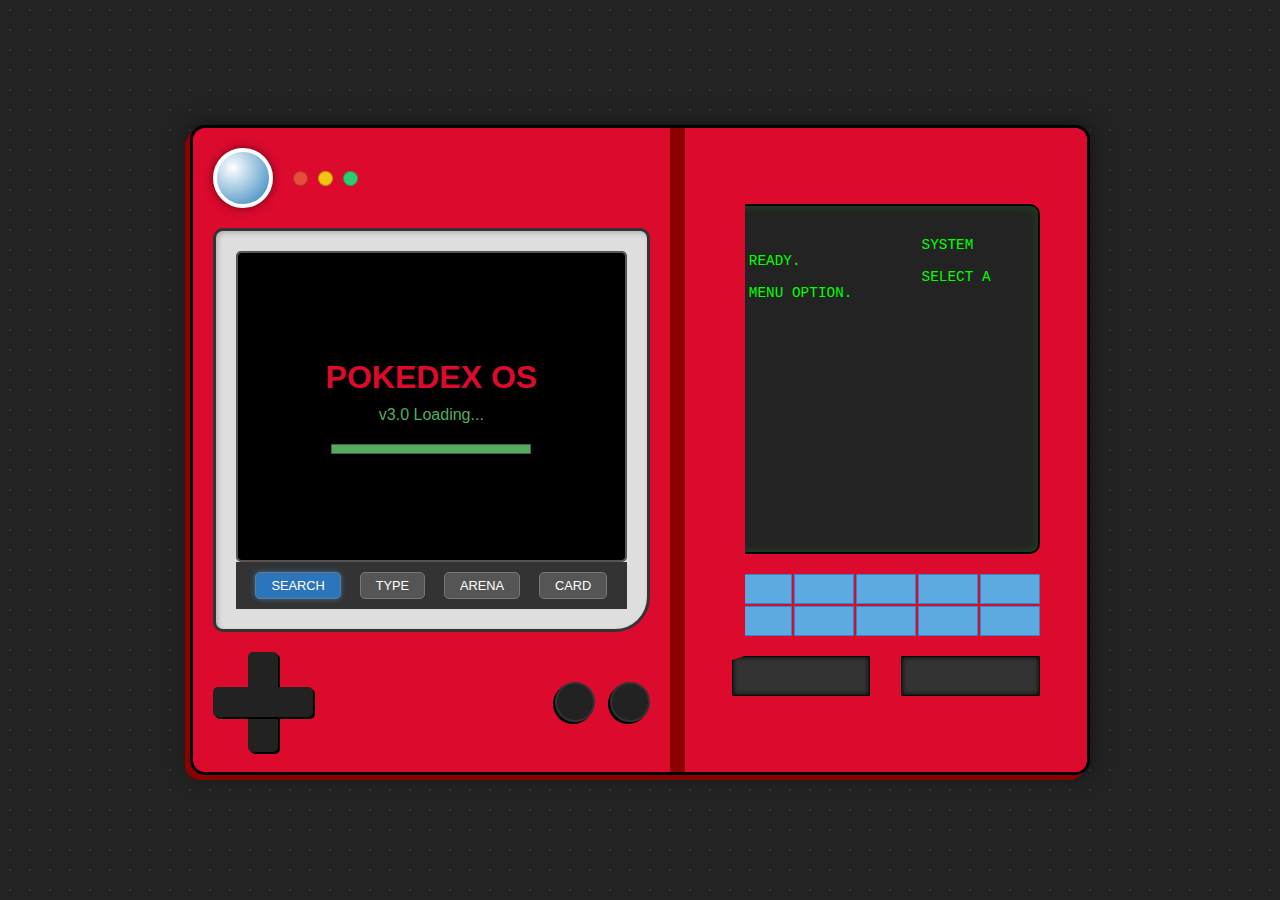
<file: index.html>
<!DOCTYPE html>
<html lang="ko">

<head>
    <meta charset="UTF-8">
    <meta name="viewport" content="width=device-width, initial-scale=1.0">
    <title>School Library Pokedex</title>
    <link rel="stylesheet" href="style.css">
</head>

<body>

    <div class="pokedex">
        <!-- Left Panel: Main Screen & Controls -->
        <div class="left-panel">
            <div class="top-lights">
                <div class="big-blue-light"></div>
                <div class="small-lights">
                    <div class="light red-light"></div>
                    <div class="light yellow-light"></div>
                    <div class="light green-light"></div>
                </div>
            </div>

            <div class="screen-container">
                <div class="main-screen">
                    <!-- Menu 1: Boolean Search -->
                    <div id="menu1" class="content-section active">
                        <h3 style="color:var(--ui-yellow); border-bottom:1px solid #555; padding-bottom:5px;">BOOLEAN
                            SEARCH</h3>
                        <div class="search-ui" style="margin-top:10px;">
                            <div class="search-row">
                                <input type="text" id="term1" class="search-input" placeholder="Keyword 1 (e.g., Data)">
                            </div>
                            <div class="search-row">
                                <select id="operator" class="search-select">
                                    <option value="AND">AND</option>
                                    <option value="OR">OR</option>
                                    <option value="NOT">NOT</option>
                                </select>
                            </div>
                            <div class="search-row">
                                <input type="text" id="term2" class="search-input"
                                    placeholder="Keyword 2 (e.g., Literacy)">
                            </div>
                            <button onclick="runBooleanSearch()" class="search-btn">SCAN DATABASE</button>
                        </div>
                        <div id="resultArea" style="margin-top:15px;">
                            <!-- Results go here -->
                        </div>
                    </div>

                    <!-- Menu 2: Classification -->
                    <div id="menu2" class="content-section">
                        <h3 style="color:var(--ui-yellow);">CLASSIFICATION</h3>
                        <p style="font-size:0.8em; margin-bottom:10px;">Select Type:</p>
                        <div id="typeGrid" class="type-grid">
                            <!-- JS Injected -->
                        </div>
                    </div>

                    <!-- Menu 3: Battle/Best (Baesu) -->
                    <div id="menu3" class="content-section">
                        <h3 style="color:var(--ui-yellow);">BOOK ARENA</h3>
                        <p style="font-size:0.8em; margin-bottom:10px;">Weekly Top Rankings:</p>
                        <div id="battleList" class="battle-arena">
                            <!-- JS Injected -->
                        </div>
                    </div>

                    <!-- Menu 4: Trainer Card (Surprise) -->
                    <div id="menu4" class="content-section">
                        <div class="trainer-card">
                            <div class="trainer-header">
                                <div class="avatar">
                                    <!-- Simple CSS Avatar -->
                                    <div
                                        style="width:100%; height:100%; background:wheat; border-radius:50%; border:2px solid #555; position:relative; overflow:hidden;">
                                        <div style="width:100%; height:30%; background:#d00; position:absolute; top:0;">
                                        </div>
                                        <div
                                            style="width:100%; height:10%; background:#333; position:absolute; top:30%;">
                                        </div>
                                        <div
                                            style="width:30%; height:30%; background:#eee; border-radius:50%; position:absolute; top:15%; left:35%; border:2px solid #333;">
                                        </div>
                                    </div>
                                </div>
                                <div>
                                    <div style="font-weight:bold; font-size:1.2em;">STUDENT TRAINER</div>
                                    <div style="font-size:0.8em; opacity:0.8;">ID: 2024-001</div>
                                </div>
                            </div>
                            <div style="font-size:0.9em; margin-top:10px;">
                                <div>BADGES (Levels): 4</div>
                                <div>POKEDEX (Books Read): 12</div>
                                <div>CURRENT PARTY (Borrowed):</div>
                                <ul style="margin-left:20px; margin-top:5px; font-size:0.9em;">
                                    <li>Harry Potter</li>
                                    <li>Data Science</li>
                                </ul>
                            </div>
                        </div>
                    </div>
                </div>

                <div class="nav-buttons">
                    <button class="nav-btn active" onclick="showMenu('menu1')">SEARCH</button>
                    <button class="nav-btn" onclick="showMenu('menu2')">TYPE</button>
                    <button class="nav-btn" onclick="showMenu('menu3')">ARENA</button>
                    <button class="nav-btn" onclick="showMenu('menu4')">CARD</button>
                </div>
            </div>

            <div class="controls-row">
                <div class="d-pad">
                    <div class="up-down"></div>
                    <div class="left-right"></div>
                </div>
                <div class="action-buttons">
                    <div class="round-btn btn-b" onclick="alert('Back')"></div>
                    <div class="round-btn btn-a" onclick="alert('Select')"></div>
                </div>
            </div>
        </div>

        <!-- Right Panel: Info Screen -->
        <div class="right-panel">
            <div class="cover-details">
                <div id="right-screen-content" style="white-space: pre-wrap; font-size:0.9em;">
                    SYSTEM READY.
                    SELECT A MENU OPTION.
                </div>
            </div>
            <div style="display:grid; grid-template-columns: repeat(5, 1fr); gap:2px; margin-top:20px; width:90%;">
                <!-- Keypad decoration -->
                <div style="background:#5daae0; height:30px; border:1px solid #3388cc;"></div>
                <div style="background:#5daae0; height:30px; border:1px solid #3388cc;"></div>
                <div style="background:#5daae0; height:30px; border:1px solid #3388cc;"></div>
                <div style="background:#5daae0; height:30px; border:1px solid #3388cc;"></div>
                <div style="background:#5daae0; height:30px; border:1px solid #3388cc;"></div>
                <div style="background:#5daae0; height:30px; border:1px solid #3388cc;"></div>
                <div style="background:#5daae0; height:30px; border:1px solid #3388cc;"></div>
                <div style="background:#5daae0; height:30px; border:1px solid #3388cc;"></div>
                <div style="background:#5daae0; height:30px; border:1px solid #3388cc;"></div>
                <div style="background:#5daae0; height:30px; border:1px solid #3388cc;"></div>
            </div>
            <div style="display:flex; justify-content:space-between; width:90%; margin-top:20px;">
                <div
                    style="background:#333; width:45%; height:40px; border:1px solid #000; box-shadow:inset 0 0 5px #000;">
                </div>
                <div
                    style="background:#333; width:45%; height:40px; border:1px solid #000; box-shadow:inset 0 0 5px #000;">
                </div>
            </div>
        </div>
    </div>

    <script src="script.js"></script>
</body>

</html>
</file>
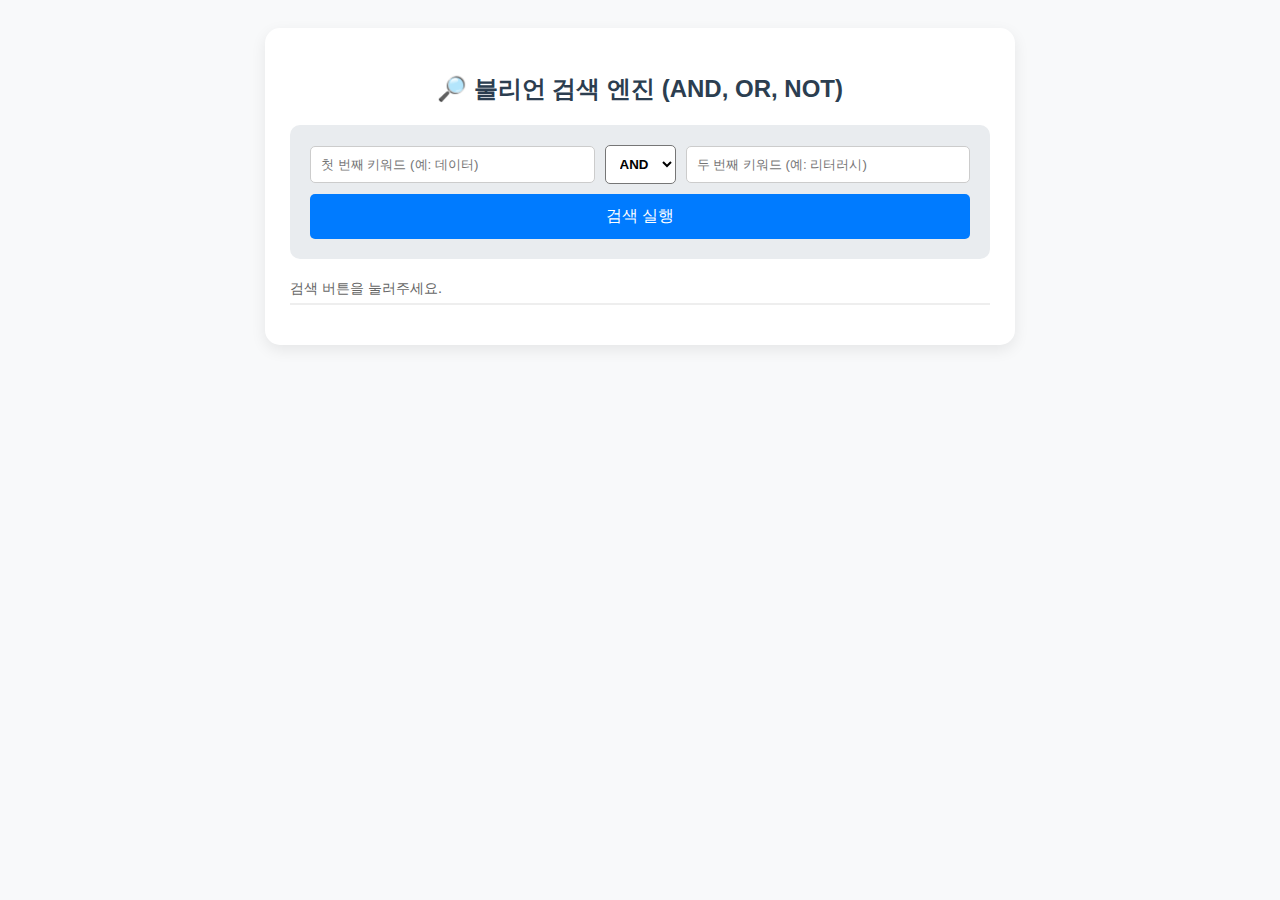
<file: boolean.html>
<!DOCTYPE html>
<html lang="ko">
<head>
    <meta charset="UTF-8">
    <title>불리언 검색 엔진 연습</title>
    <style>
        body { font-family: 'Malgun Gothic', sans-serif; background-color: #f8f9fa; padding: 20px; }
        .container { max-width: 700px; margin: 0 auto; background: white; padding: 25px; border-radius: 15px; box-shadow: 0 5px 15px rgba(0,0,0,0.08); }
        h2 { color: #2c3e50; text-align: center; }
        .search-controls { background: #e9ecef; padding: 20px; border-radius: 10px; margin-bottom: 20px; }
        .input-row { display: flex; gap: 10px; margin-bottom: 10px; align-items: center; }
        input { flex: 1; padding: 10px; border: 1px solid #ccc; border-radius: 5px; }
        select { padding: 10px; border-radius: 5px; font-weight: bold; background: #fff; }
        button { width: 100%; padding: 12px; background-color: #007bff; color: white; border: none; border-radius: 5px; cursor: pointer; font-size: 16px; }
        button:hover { background-color: #0056b3; }
        
        .result-stats { margin: 15px 0; font-size: 0.9em; color: #666; border-bottom: 2px solid #eee; padding-bottom: 5px; }
        .book-item { padding: 12px; border-bottom: 1px solid #eee; }
        .book-title { font-weight: bold; color: #333; }
        .book-tags { font-size: 0.85em; color: #007bff; margin-top: 4px; }
        mark { background-color: #ffeb3b; padding: 0 2px; }
    </style>
</head>
<body>

<div class="container">
    <h2>🔎 불리언 검색 엔진 (AND, OR, NOT)</h2>
    
    <div class="search-controls">
        <div class="input-row">
            <input type="text" id="term1" placeholder="첫 번째 키워드 (예: 데이터)">
            <select id="operator">
                <option value="AND">AND</option>
                <option value="OR">OR</option>
                <option value="NOT">NOT</option>
            </select>
            <input type="text" id="term2" placeholder="두 번째 키워드 (예: 리터러시)">
        </div>
        <button onclick="runBooleanSearch()">검색 실행</button>
    </div>

    <div id="resultArea">
        <div id="stats" class="result-stats">검색 버튼을 눌러주세요.</div>
        <div id="list"></div>
    </div>
</div>

<script>
    // 1. 샘플 도서 데이터 (태그 기반 검색)
    const libraryData = [
        { title: "데이터 리터러시 가이드", tags: ["데이터", "리터러시", "교육"] },
        { title: "정보 리터러시의 이해", tags: ["정보", "리터러시", "문헌정보"] },
        { title: "데이터 시각화 교과서", tags: ["데이터", "시각화", "디자인"] },
        { title: "미디어 리터러시와 가짜뉴스", tags: ["미디어", "리터러시", "정보"] },
        { title: "파이썬 데이터 분석", tags: ["데이터", "파이썬", "프로그래밍"] },
        { title: "도서관 정보학 개론", tags: ["도서관", "정보", "문헌정보"] },
        { title: "디지털 리터러시 교육론", tags: ["디지털", "리터러시", "교육"] },
        { title: "빅데이터의 세계", tags: ["데이터", "빅데이터", "과학"] }
    ];

    function runBooleanSearch() {
        const t1 = document.getElementById('term1').value.trim().toLowerCase();
        const t2 = document.getElementById('term2').value.trim().toLowerCase();
        const op = document.getElementById('operator').value;
        const listDiv = document.getElementById('list');
        const statsDiv = document.getElementById('stats');

        if (!t1) { alert("첫 번째 키워드는 필수입니다."); return; }

        // 2. 불리언 논리 필터링
        const results = libraryData.filter(book => {
            const content = book.tags.join(" ").toLowerCase() + book.title.toLowerCase();
            const hasT1 = content.includes(t1);
            const hasT2 = t2 ? content.includes(t2) : false;

            if (op === "AND") return hasT1 && hasT2;
            if (op === "OR")  return hasT1 || hasT2;
            if (op === "NOT") return hasT1 && !hasT2;
            return hasT1;
        });

        // 3. 결과 출력
        listDiv.innerHTML = "";
        statsDiv.innerHTML = `검색 조건: <b>${t1} ${op} ${t2}</b> | 검색 결과: ${results.length}건`;

        if (results.length === 0) {
            listDiv.innerHTML = "<p style='text-align:center; padding:20px;'>일치하는 도서가 없습니다.</p>";
            return;
        }

        results.forEach(book => {
            const item = document.createElement('div');
            item.className = 'book-item';
            
            // 키워드 강조 하이라이트
            let displayTitle = book.title;
            [t1, t2].forEach(t => {
                if(t) {
                    const reg = new RegExp(t, "gi");
                    displayTitle = displayTitle.replace(reg, match => `<mark>${match}</mark>`);
                }
            });

            item.innerHTML = `
                <div class="book-title">${displayTitle}</div>
                <div class="book-tags">태그: ${book.tags.join(", ")}</div>
            `;
            listDiv.appendChild(item);
        });
    }
</script>

</body>
</html>
</file>
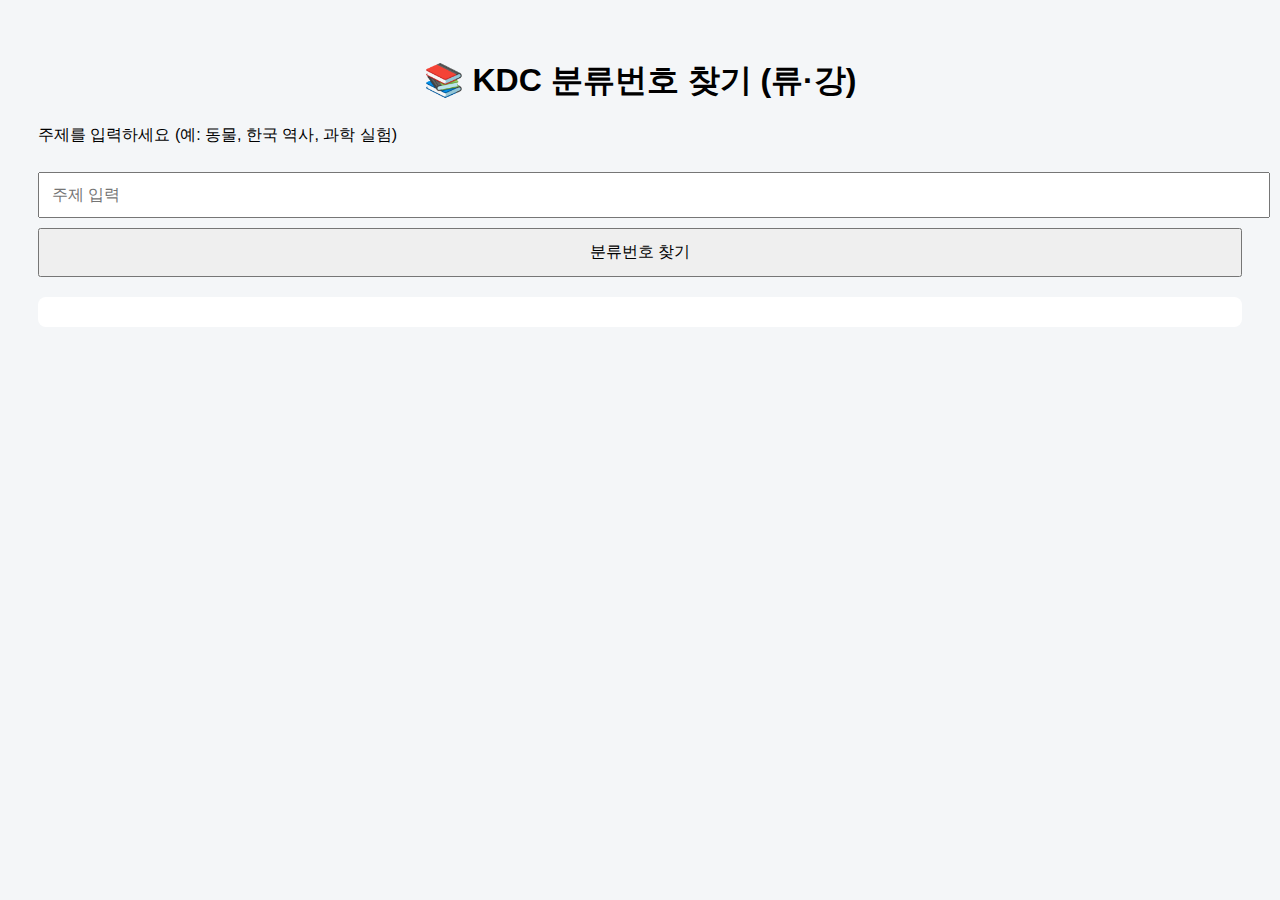
<file: classification.html>
<!DOCTYPE html>
<html lang="ko">
<head>
  <meta charset="UTF-8">
  <title>KDC 분류번호 찾기</title>
  <style>
    body {
      font-family: "Noto Sans KR", sans-serif;
      background: #f4f6f8;
      padding: 30px;
    }
    h1 {
      text-align: center;
    }
    input {
      width: 100%;
      padding: 12px;
      font-size: 16px;
      margin-top: 10px;
    }
    button {
      margin-top: 10px;
      padding: 12px;
      width: 100%;
      font-size: 16px;
      cursor: pointer;
    }
    #result {
      margin-top: 20px;
      padding: 15px;
      background: white;
      border-radius: 8px;
    }
  </style>
</head>
<body>

<h1>📚 KDC 분류번호 찾기 (류·강)</h1>

<p>주제를 입력하세요 (예: 동물, 한국 역사, 과학 실험)</p>

<input type="text" id="topicInput" placeholder="주제 입력">
<button onclick="findKDC()">분류번호 찾기</button>

<div id="result"></div>

<script>
  // KDC 류·강 수준 단순 매핑 데이터
  const kdcData = [
    { keywords: ["철학", "윤리"], code: "100", name: "철학" },
    { keywords: ["종교", "기독교", "불교"], code: "200", name: "종교" },
    { keywords: ["사회", "정치", "경제", "법"], code: "300", name: "사회과학" },
    { keywords: ["언어", "국어", "영어"], code: "700", name: "언어" },
    { keywords: ["과학", "실험", "물리", "화학", "생물"], code: "400", name: "자연과학" },
    { keywords: ["수학"], code: "410", name: "수학" },
    { keywords: ["동물", "식물", "생태"], code: "490", name: "생명과학" },
    { keywords: ["기술", "컴퓨터", "인공지능"], code: "560", name: "공학" },
    { keywords: ["예술", "미술", "음악"], code: "600", name: "예술" },
    { keywords: ["문학", "소설", "시"], code: "800", name: "문학" },
    { keywords: ["한국사", "역사", "세계사"], code: "900", name: "역사" }
  ];

  function findKDC() {
    const input = document.getElementById("topicInput").value.trim();
    const resultDiv = document.getElementById("result");

    if (!input) {
      resultDiv.innerHTML = "❗ 주제를 입력하세요.";
      return;
    }

    const found = kdcData.find(item =>
      item.keywords.some(keyword => input.includes(keyword))
    );

    if (found) {
      resultDiv.innerHTML = `
        <strong>📌 추천 KDC 분류번호</strong><br>
        분류번호: <b>${found.code}</b><br>
        분류명: ${found.name}
      `;
    } else {
      resultDiv.innerHTML = "⚠️ 해당 주제에 맞는 분류를 찾지 못했습니다.";
    }
  }
</script>

</body>
</html>
</file>
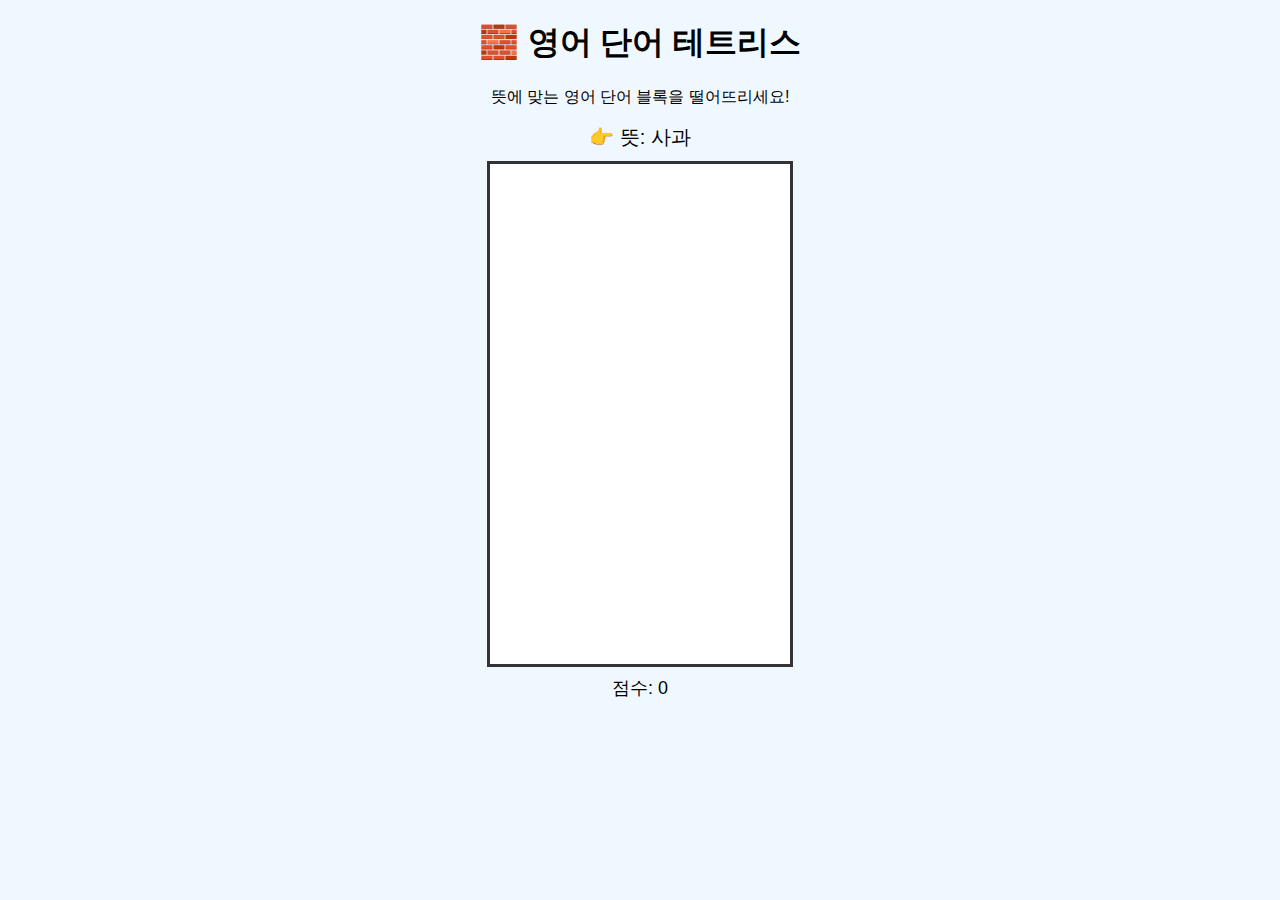
<file: game_order.htm>
<!DOCTYPE html>
<html lang="ko">
<head>
<meta charset="UTF-8">
<title>영어 단어 테트리스</title>
<style>
    body {
        font-family: Arial, sans-serif;
        background: #f0f8ff;
        text-align: center;
    }

    canvas {
        background: #fff;
        border: 3px solid #333;
        margin-top: 10px;
    }

    #info {
        font-size: 20px;
        margin-top: 10px;
    }

    #score {
        font-size: 18px;
        margin-top: 5px;
    }
</style>
</head>
<body>

<h1>🧱 영어 단어 테트리스</h1>
<p>뜻에 맞는 영어 단어 블록을 떨어뜨리세요!</p>

<div id="info"></div>
<canvas id="game" width="300" height="500"></canvas>
<div id="score">점수: 0</div>

<script>
const canvas = document.getElementById("game");
const ctx = canvas.getContext("2d");

const COLS = 6;
const ROWS = 10;
const SIZE = 50;

const words = [
    { en: "apple", ko: "사과" },
    { en: "dog", ko: "강아지" },
    { en: "car", ko: "자동차" },
    { en: "sun", ko: "해" },
    { en: "book", ko: "책" }
];

let score = 0;
let board = Array.from({ length: ROWS }, () => Array(COLS).fill(null));
let current = null;
let currentWord = null;

// 새 문제
function newQuestion() {
    currentWord = words[Math.floor(Math.random() * words.length)];
    document.getElementById("info").textContent =
        `👉 뜻: ${currentWord.ko}`;
}

// 새 블록
function newBlock() {
    const word = words[Math.floor(Math.random() * words.length)];
    current = {
        x: Math.floor(COLS / 2),
        y: 0,
        word: word.en
    };
}

// 그리기
function draw() {
    ctx.clearRect(0, 0, canvas.width, canvas.height);

    // 보드
    for (let y = 0; y < ROWS; y++) {
        for (let x = 0; x < COLS; x++) {
            if (board[y][x]) drawBlock(x, y, board[y][x]);
        }
    }

    // 현재 블록
    if (current) drawBlock(current.x, current.y, current.word);
}

function drawBlock(x, y, text) {
    ctx.fillStyle = "#d0ebff";
    ctx.fillRect(x * SIZE, y * SIZE, SIZE, SIZE);
    ctx.strokeRect(x * SIZE, y * SIZE, SIZE, SIZE);

    ctx.fillStyle = "#000";
    ctx.font = "14px Arial";
    ctx.textAlign = "center";
    ctx.fillText(text, x * SIZE + SIZE / 2, y * SIZE + SIZE / 2 + 5);
}

// 충돌
function collide(x, y) {
    if (y >= ROWS || x < 0 || x >= COLS) return true;
    if (board[y][x]) return true;
    return false;
}

// 고정
function freeze() {
    board[current.y][current.x] = current.word;

    // 정답 체크
    if (current.word === currentWord.en) {
        score += 10;
        newQuestion();
    } else {
        score -= 5;
    }

    document.getElementById("score").textContent = `점수: ${score}`;
    newBlock();
}

// 떨어뜨리기
function drop() {
    if (!collide(current.x, current.y + 1)) {
        current.y++;
    } else {
        freeze();
    }
}

// 키보드
document.addEventListener("keydown", e => {
    if (!current) return;

    if (e.key === "ArrowLeft" && !collide(current.x - 1, current.y)) {
        current.x--;
    }
    if (e.key === "ArrowRight" && !collide(current.x + 1, current.y)) {
        current.x++;
    }
    if (e.key === "ArrowDown") {
        drop();
    }
});

// 게임 루프
function loop() {
    drop();
    draw();
}

newQuestion();
newBlock();
setInterval(loop, 800);
</script>

</body>
</html>
</file>
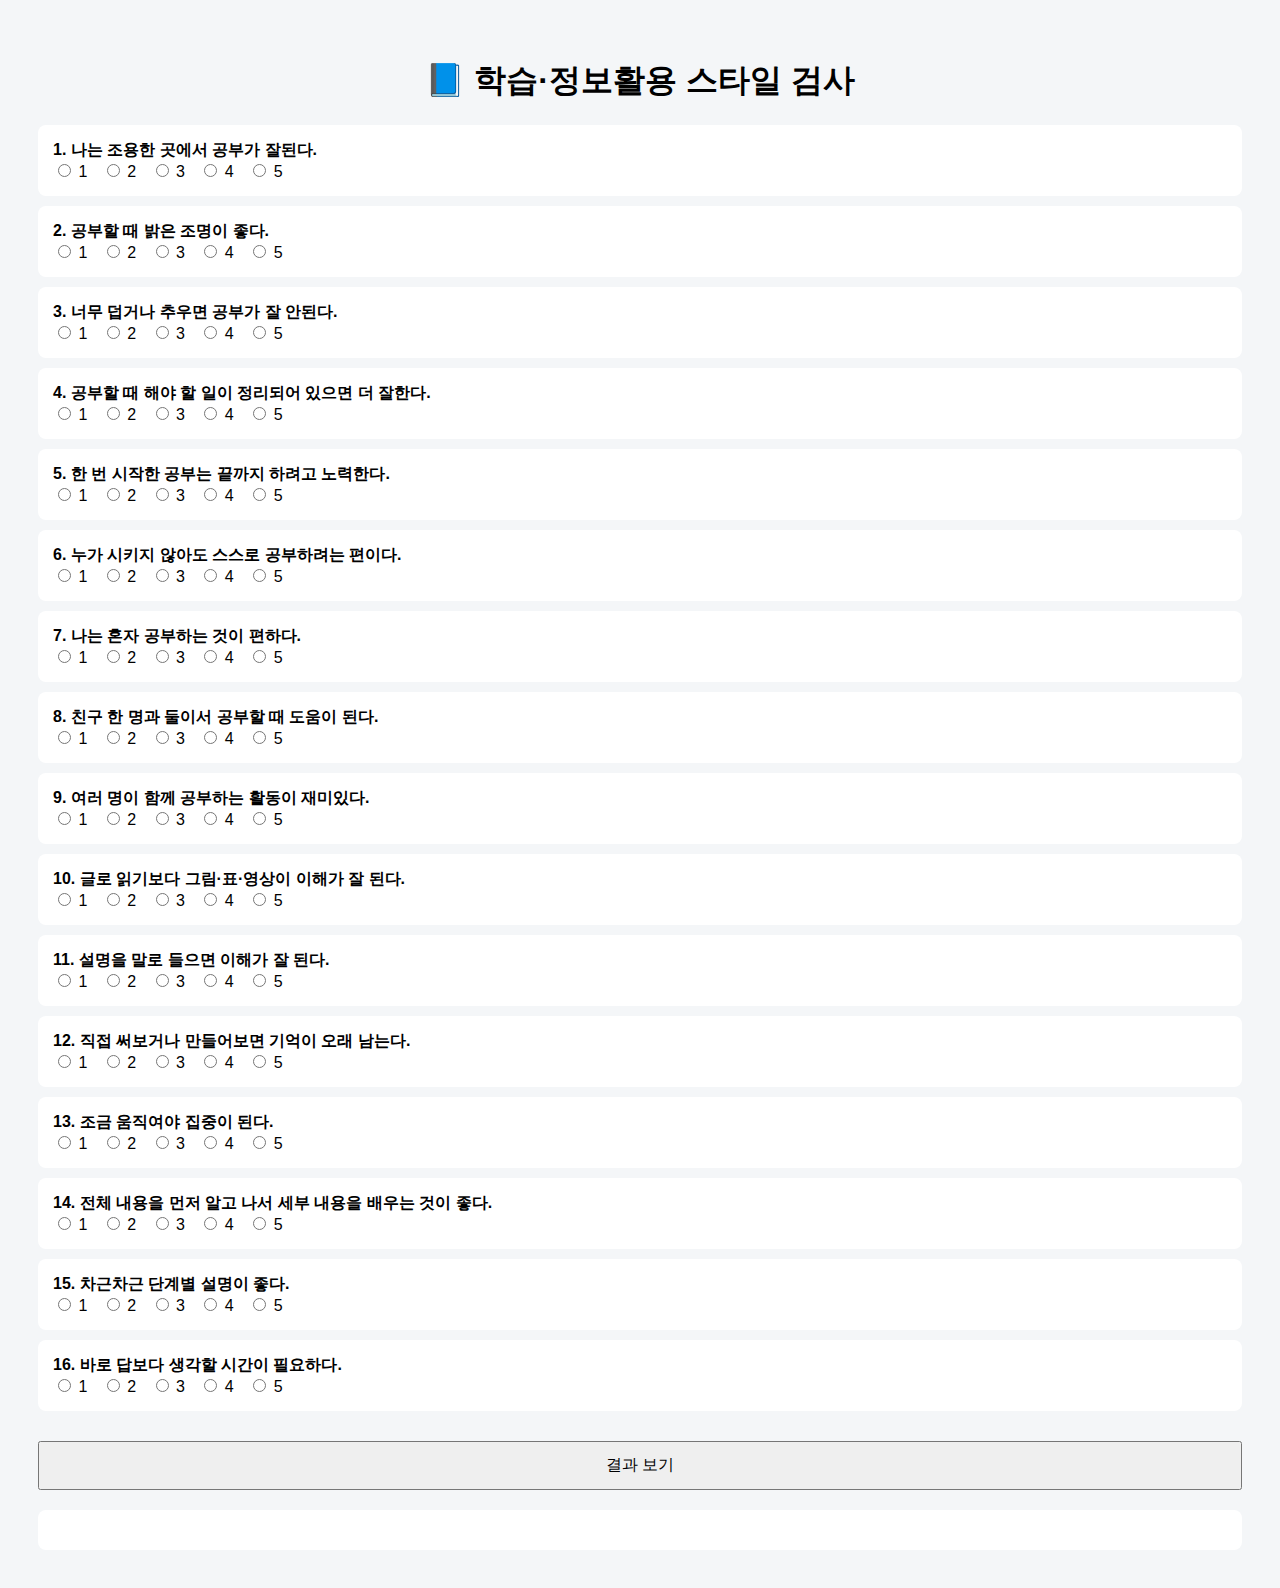
<file: learingstyle.html>
<!DOCTYPE html>
<html lang="ko">
<head>
<meta charset="UTF-8">
<title>학습·정보활용 스타일 진단</title>
<style>
body { font-family: "Noto Sans KR", sans-serif; background:#f4f6f8; padding:30px; }
h1 { text-align:center; }
.question { background:#fff; padding:15px; margin-bottom:10px; border-radius:8px; }
.result { background:#fff; padding:20px; margin-top:20px; border-radius:8px; }
label { margin-right:10px; }
button { padding:12px; width:100%; font-size:16px; margin-top:20px; }
</style>
</head>

<body>

<h1>📘 학습·정보활용 스타일 검사</h1>

<form id="survey">

<script>
const questions = [
  "나는 조용한 곳에서 공부가 잘된다.",
  "공부할 때 밝은 조명이 좋다.",
  "너무 덥거나 추우면 공부가 잘 안된다.",
  "공부할 때 해야 할 일이 정리되어 있으면 더 잘한다.",
  "한 번 시작한 공부는 끝까지 하려고 노력한다.",
  "누가 시키지 않아도 스스로 공부하려는 편이다.",
  "나는 혼자 공부하는 것이 편하다.",
  "친구 한 명과 둘이서 공부할 때 도움이 된다.",
  "여러 명이 함께 공부하는 활동이 재미있다.",
  "글로 읽기보다 그림·표·영상이 이해가 잘 된다.",
  "설명을 말로 들으면 이해가 잘 된다.",
  "직접 써보거나 만들어보면 기억이 오래 남는다.",
  "조금 움직여야 집중이 된다.",
  "전체 내용을 먼저 알고 나서 세부 내용을 배우는 것이 좋다.",
  "차근차근 단계별 설명이 좋다.",
  "바로 답보다 생각할 시간이 필요하다."
];

questions.forEach((q, i) => {
  document.write(`<div class="question"><b>${i+1}. ${q}</b><br>`);
  for(let s=1; s<=5; s++){
    document.write(`
      <label>
        <input type="radio" name="q${i}" value="${s}">
        ${s}
      </label>
    `);
  }
  document.write(`</div>`);
});
</script>

<button type="button" onclick="analyze()">결과 보기</button>
</form>

<div class="result" id="result"></div>

<script>
function analyze() {
  const areas = {
    environment: [0,1,2],
    emotion: [3,4,5],
    social: [6,7,8],
    physical: [9,10,11,12],
    cognitive: [13,14,15]
  };

  const styles = {
    environment: ["저소음 선호형", "밝은 조명 선호형", "물리적 환경 민감형"],
    emotion: ["구조화 선호형", "과제 지속형", "자기주도형"],
    social: ["개인학습 선호형", "짝 학습 선호형", "협동학습 선호형"],
    physical: ["시각 선호", "청각 선호", "촉각·운동 선호"],
    cognitive: ["종합적 사고", "분석적 사고", "반성적 사고"]
  };

  let resultHTML = "<h3>📊 결과 분석</h3>";

  for (let area in areas) {
    let scores = [];
    areas[area].forEach(i => {
      const checked = document.querySelector(`input[name="q${i}"]:checked`);
      if (!checked) {
        alert("모든 문항에 응답해 주세요.");
        return;
      }
      scores.push(parseInt(checked.value));
    });

    const avg = (scores.reduce((a,b)=>a+b,0)/scores.length).toFixed(2);

    let level = avg >= 4 ? "강한 선호" : avg >= 3 ? "보통 선호" : "낮은 선호";

    let maxIndex = scores.indexOf(Math.max(...scores));
    let style = styles[area][maxIndex] || styles[area][0];

    resultHTML += `
      <p>
        <b>${area.toUpperCase()}</b><br>
        평균 점수: ${avg} (${level})<br>
        👉 추천 스타일: <b>${style}</b>
      </p>
    `;
  }

  resultHTML += `
    <hr>
    <b>📚 정보활용교육 활용 제안</b><br>
    - 강한 선호 영역을 중심으로 정보 탐색·정리·표현 전략 설계<br>
    - 자료 유형(텍스트·영상·활동형) 선택 근거로 활용<br>
    - 모둠 구성 및 과제 제시 방식 차별화 가능
  `;

  document.getElementById("result").innerHTML = resultHTML;
}
</script>

</body>
</html>
</file>
<file: style.css>
:root {
    --pokedex-red: #DC0A2D;
    --pokedex-dark-red: #8B0000;
    --screen-bg: #232323;
    --screen-green: #51AE5F;
    --screen-blue: #89CFF0;
    --button-blue: #146432;
    /* Actually greenish blue */
    --ui-yellow: #FFCB05;
    --ui-blue: #2A75BB;
    --font-main: 'Segoe UI', Tahoma, Geneva, Verdana, sans-serif;
}

* {
    box-sizing: border-box;
    margin: 0;
    padding: 0;
}

body {
    background-color: var(--screen-bg);
    background-image: radial-gradient(#333 1px, transparent 1px);
    background-size: 20px 20px;
    font-family: var(--font-main);
    display: flex;
    justify-content: center;
    align-items: center;
    min-height: 100vh;
    overflow: hidden;
}

/* Pokedex Container */
.pokedex {
    width: 900px;
    height: 650px;
    background-color: var(--pokedex-red);
    border-radius: 15px;
    box-shadow: -5px 5px 0px var(--pokedex-dark-red), 0 0 20px rgba(0, 0, 0, 0.5);
    display: flex;
    overflow: hidden;
    position: relative;
    border: 3px solid black;
}

/* Left Panel (Main Control) */
.left-panel {
    width: 55%;
    /* Wider for main screen */
    background: var(--pokedex-red);
    border-right: 15px solid var(--pokedex-dark-red);
    display: flex;
    flex-direction: column;
    padding: 20px;
    position: relative;
    border-top-left-radius: 15px;
    border-bottom-left-radius: 15px;
    z-index: 2;
}

/* Top Decoration (Camera/Lights) */
.top-lights {
    display: flex;
    align-items: center;
    margin-bottom: 20px;
}

.big-blue-light {
    width: 60px;
    height: 60px;
    background: radial-gradient(circle at 30% 30%, #fff, #2980b9);
    border-radius: 50%;
    border: 4px solid white;
    box-shadow: 0 0 10px rgba(0, 0, 0, 0.5);
    animation: glow 2s infinite alternate;
}

.small-lights {
    display: flex;
    gap: 10px;
    margin-left: 20px;
}

.light {
    width: 15px;
    height: 15px;
    border-radius: 50%;
    border: 1px solid rgba(0, 0, 0, 0.2);
}

.red-light {
    background: #e74c3c;
}

.yellow-light {
    background: #f1c40f;
}

.green-light {
    background: #2ecc71;
}

/* Main Screen Area */
.screen-container {
    background: #dedede;
    border-radius: 10px 10px 35px 10px;
    /* Cut corner */
    padding: 20px;
    flex: 1;
    display: flex;
    flex-direction: column;
    box-shadow: inset 2px 2px 5px rgba(0, 0, 0, 0.2);
    border: 3px solid #333;
}

.main-screen {
    background-color: #222;
    flex: 1;
    border-radius: 5px;
    border: 2px solid #555;
    position: relative;
    overflow: hidden;
    color: white;
    display: flex;
    flex-direction: column;
}

/* Navigation inside Pokedex */
.nav-buttons {
    display: flex;
    justify-content: space-around;
    background: #333;
    padding: 10px;
}

.nav-btn {
    background-color: #555;
    color: white;
    border: 1px solid #777;
    padding: 5px 15px;
    border-radius: 5px;
    cursor: pointer;
    font-size: 0.8rem;
    transition: all 0.2s;
}

.nav-btn:hover,
.nav-btn.active {
    background-color: var(--ui-blue);
    box-shadow: 0 0 5px var(--ui-blue);
}

/* Content Areas */
.content-section {
    display: none;
    /* Hidden by default */
    padding: 20px;
    overflow-y: auto;
    height: 100%;
    animation: fadeIn 0.3s ease;
}

.content-section.active {
    display: block;
}

/* Footer Controls */
.controls-row {
    margin-top: 20px;
    display: flex;
    justify-content: space-between;
    align-items: center;
}

.d-pad {
    width: 100px;
    height: 100px;
    position: relative;
}

.d-pad div {
    background: #222;
    position: absolute;
    border-radius: 5px;
    box-shadow: 2px 2px 0 #000;
}

.up-down {
    width: 30px;
    height: 100%;
    left: 35px;
}

.left-right {
    width: 100%;
    height: 30px;
    top: 35px;
}

.action-buttons {
    display: flex;
    gap: 15px;
}

.round-btn {
    width: 40px;
    height: 40px;
    border-radius: 50%;
    border: 2px solid #333;
    box-shadow: -2px 2px 0 #000;
    cursor: pointer;
}

.btn-a {
    background: #222;
}

.btn-b {
    background: #222;
}

/* Dark theme buttons */

/* Right Panel (Details/Cover) */
.right-panel {
    flex: 1;
    background: var(--pokedex-red);
    display: flex;
    flex-direction: column;
    padding: 30px;
    clip-path: polygon(0 0, 100% 0, 100% 100%, 0 100%, 0 85%, 15% 82%, 15% 10%, 0 8%);
    /* Simplified shape for CSS */
    position: relative;
    justify-content: center;
    align-items: center;
}

.cover-details {
    background: #232323;
    width: 90%;
    height: 60%;
    border-radius: 10px;
    border: 2px solid black;
    color: #0f0;
    font-family: 'Courier New', monospace;
    padding: 15px;
    overflow-y: auto;
    box-shadow: inset 0 0 10px rgba(0, 255, 0, 0.2);
}

/* Animations */
@keyframes glow {
    from {
        box-shadow: 0 0 5px #fff, 0 0 10px #2980b9;
    }

    to {
        box-shadow: 0 0 20px #fff, 0 0 30px #2980b9;
    }
}

@keyframes fadeIn {
    from {
        opacity: 0;
        transform: translateY(10px);
    }

    to {
        opacity: 1;
        transform: translateY(0);
    }
}

/* Specific Styles for Sections */

/* Search (Menu 1) */
.search-ui {
    display: flex;
    flex-direction: column;
    gap: 10px;
}

.search-row {
    display: flex;
    gap: 5px;
}

.search-input {
    flex: 1;
    background: #333;
    border: 1px solid #555;
    color: white;
    padding: 8px;
}

.search-select {
    background: #444;
    color: white;
    border: 1px solid #555;
}

.search-btn {
    background: var(--ui-blue);
    color: white;
    border: none;
    padding: 8px;
    cursor: pointer;
}

.result-item {
    background: rgba(255, 255, 255, 0.1);
    margin-bottom: 5px;
    padding: 8px;
    border-left: 3px solid var(--ui-yellow);
}

.highlight {
    color: var(--ui-yellow);
    font-weight: bold;
}

/* Classification (Menu 2) */
.type-grid {
    display: grid;
    grid-template-columns: repeat(3, 1fr);
    gap: 8px;
}

.type-card {
    background: #444;
    padding: 10px;
    text-align: center;
    border-radius: 5px;
    font-size: 0.8em;
    cursor: pointer;
    transition: transform 0.2s;
}

.type-card:hover {
    transform: scale(1.05);
    background: #555;
}

.type-icon {
    width: 30px;
    height: 30px;
    margin-bottom: 5px;
    background: #666;
    border-radius: 50%;
    display: inline-block;
}

/* Battle (Menu 3) */
.battle-arena {
    text-align: center;
}

.vs-badge {
    font-size: 2em;
    font-weight: bold;
    color: var(--pokedex-red);
    text-shadow: 2px 2px 0 #fff;
    margin: 10px 0;
}

.book-fighter {
    background: rgba(0, 0, 0, 0.5);
    padding: 10px;
    margin: 10px 0;
    border: 1px solid #444;
}

/* Trainer (Menu 4) */
.trainer-card {
    background: linear-gradient(135deg, #a8c0ff 0%, #3f2b96 100%);
    color: white;
    padding: 15px;
    border-radius: 10px;
    height: 100%;
}

.trainer-header {
    display: flex;
    align-items: center;
    gap: 10px;
    margin-bottom: 10px;
}

.avatar {
    width: 50px;
    height: 50px;
    background: #fff;
    border-radius: 50%;
}

/* Mobile Adaptations */
@media (max-width: 768px) {
    .pokedex {
        flex-direction: column;
        height: auto;
        width: 100%;
    }

    .left-panel {
        width: 100%;
        border-right: none;
        border-bottom: 15px solid var(--pokedex-dark-red);
    }

    .right-panel {
        display: none;
    }

    /* Hide secondary screen on mobile */
}
</file>
